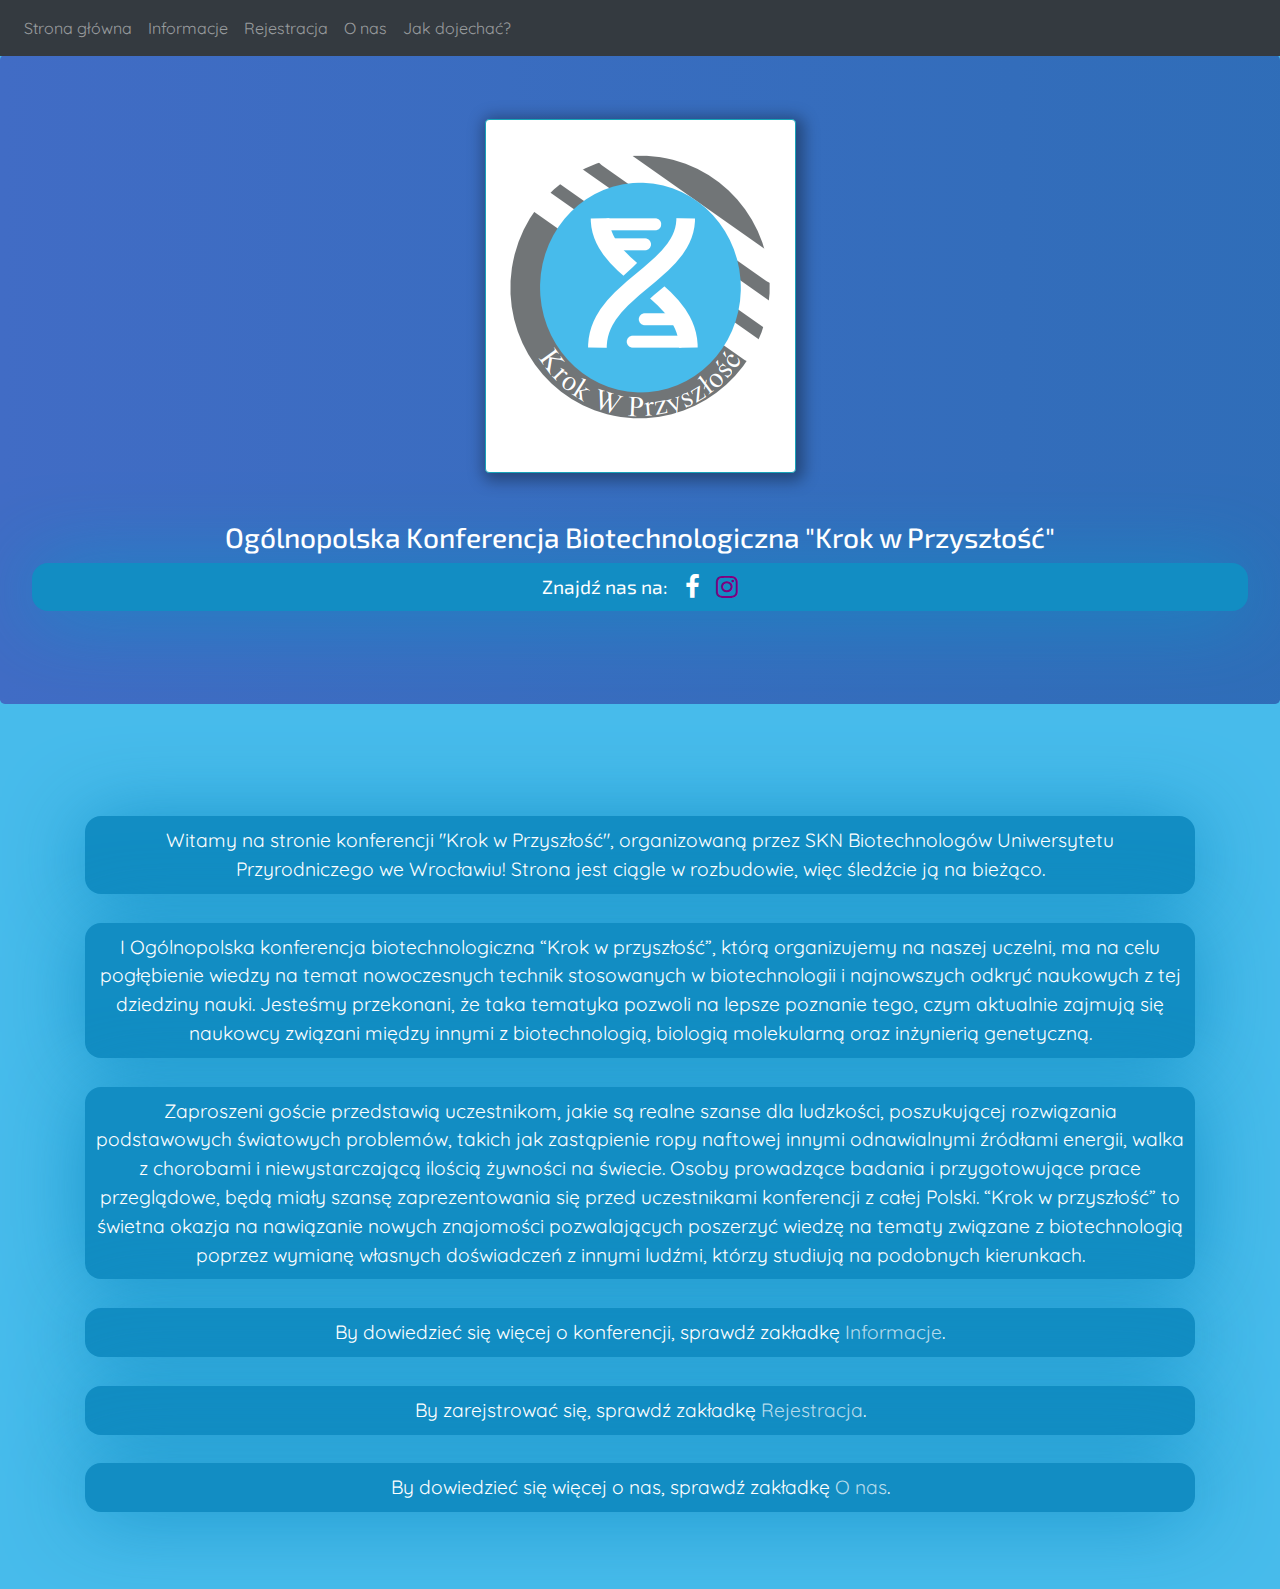
<file: conference_2019/index.html>
<!DOCTYPE html>
<html lang="pl">
<head>
  <meta charset="UTF-8">
  <meta name="viewport" content="width=device-width, initial-scale=1">
  <meta http-equiv="X-UA-Compatible" content="IE=edge,chrome=1">

  <title>Konferencja "Krok w Przyszłość"</title>
  <meta name="description" content="Konferencja Biotechnologiczna Krok w Przyszłość">
  <!-- bootstrap css -->
	<link rel="stylesheet" href="https://stackpath.bootstrapcdn.com/bootstrap/4.3.1/css/bootstrap.min.css" integrity="sha384-ggOyR0iXCbMQv3Xipma34MD+dH/1fQ784/j6cY/iJTQUOhcWr7x9JvoRxT2MZw1T" crossorigin="anonymous">
  <script src="https://code.jquery.com/jquery-3.3.1.slim.min.js" integrity="sha384-q8i/X+965DzO0rT7abK41JStQIAqVgRVzpbzo5smXKp4YfRvH+8abtTE1Pi6jizo" crossorigin="anonymous"></script>
  <script src="https://cdnjs.cloudflare.com/ajax/libs/popper.js/1.14.7/umd/popper.min.js" integrity="sha384-UO2eT0CpHqdSJQ6hJty5KVphtPhzWj9WO1clHTMGa3JDZwrnQq4sF86dIHNDz0W1" crossorigin="anonymous"></script>
  <script src="https://stackpath.bootstrapcdn.com/bootstrap/4.3.1/js/bootstrap.min.js" integrity="sha384-JjSmVgyd0p3pXB1rRibZUAYoIIy6OrQ6VrjIEaFf/nJGzIxFDsf4x0xIM+B07jRM" crossorigin="anonymous"></script>
  <!-- :::::: End of bootstrap css -->

  <!-- Czcionki -->
  <link href="https://fonts.googleapis.com/css?family=Exo+2:400,500,600" rel="stylesheet">
  <link href="https://fonts.googleapis.com/css?family=Quicksand:700" rel="stylesheet">
  <!-- Ikonki -->
  <link rel="stylesheet" href="https://cdnjs.cloudflare.com/ajax/libs/font-awesome/4.7.0/css/font-awesome.min.css">
  <!-- Reszta -->
  <link rel="stylesheet" href="style.css">
  <script src="main.js" charset="utf-8"></script>

  <!-- Global site tag (gtag.js) - Google Analytics -->
<script async src="https://www.googletagmanager.com/gtag/js?id=UA-143959707-1"></script>
<script>
  window.dataLayer = window.dataLayer || [];
  function gtag(){dataLayer.push(arguments);}
  gtag('js', new Date());

  gtag('config', 'UA-143959707-1');
</script>


</head>
<body>

  <nav class="navbar navbar-expand-sm navbar-dark bg-dark fixed-top">
      <button class="navbar-toggler" data-toggle="collapse" data-target="#collapse_target">
        <span class="navbar-toggler-icon"></span>
      </button>
      <div class="collapse navbar-collapse" id="collapse_target">
        <ul class="navbar-nav">
          <li class="nav-item">
            <a class="nav-link" href="index.html">Strona główna</a>
          </li>
          <li class="nav-item">
            <a class="nav-link" href="info.html">Informacje</a>
          </li>
          <li class="nav-item">
            <a class="nav-link" href="rejstracja.html">Rejestracja</a>
          </li>
          <li class="nav-item">
            <a class="nav-link" href="onas.html">O nas</a>
          </li>
          <li class="nav-item">
            <a class="nav-link" href="dojade.html">Jak dojechać?</a>
          </li>
      </div>
    </nav>

  <header class="text-center">
    <div class="jumbotron">
      <div id="logo" class="img-fluid mb-5 d-block mx-auto"><img class="img-responsive img-thumbnail border border-info" id="logopic" src="logo.png" alt="logo"></div>
      <h1>Ogólnopolska Konferencja Biotechnologiczna "Krok w Przyszłość"</h1>
      <p>Znajdź nas na:
        <a href="https://www.facebook.com/Og%C3%B3lnopolska-Konferencja-Biotechnologiczna-Krok-w-przysz%C5%82o%C5%9B%C4%87-2081177618632303/" target="_blank" class="fa fa-facebook fa-lg"></a>
        <a href="https://www.instagram.com/krok__w__przyszlosc/" target="_blank" class="fa fa-instagram fa-lg"></a>
      </p>
    </div>

  </header>

  <section>
    <div class="container">
      <div class="row">
        <div class="col-sm text-center" id="art">
          <p>Witamy na stronie konferencji "Krok w Przyszłość", organizowaną przez SKN Biotechnologów Uniwersytetu Przyrodniczego we Wrocławiu! Strona jest ciągle w rozbudowie, więc śledźcie ją na bieżąco.</p>
          <p>I Ogólnopolska konferencja biotechnologiczna “Krok w przyszłość”, którą
              organizujemy na naszej uczelni, ma na celu pogłębienie wiedzy
              na temat nowoczesnych technik stosowanych w biotechnologii i
              najnowszych odkryć naukowych z tej dziedziny nauki. Jesteśmy
              przekonani, że taka tematyka pozwoli na lepsze poznanie tego, czym
              aktualnie zajmują się naukowcy związani między innymi z
              biotechnologią, biologią molekularną oraz inżynierią genetyczną.</p>

          <p>Zaproszeni goście przedstawią uczestnikom, jakie są realne szanse dla
              ludzkości, poszukującej rozwiązania podstawowych światowych
              problemów, takich jak zastąpienie ropy naftowej innymi odnawialnymi
              źródłami energii, walka z chorobami i niewystarczającą ilością żywności
              na świecie. Osoby prowadzące badania i przygotowujące prace
              przeglądowe, będą miały szansę zaprezentowania się przed
              uczestnikami konferencji z całej Polski. “Krok w przyszłość” to świetna
              okazja na nawiązanie nowych znajomości pozwalających poszerzyć
              wiedzę na tematy związane z biotechnologią poprzez wymianę
              własnych doświadczeń z innymi ludźmi, którzy studiują na podobnych
              kierunkach.</p>
          <p>By dowiedzieć się więcej o konferencji, sprawdź zakładkę <a href="info.html" class="linki">Informacje</a>.</p>
          <p>By zarejstrować się, sprawdź zakładkę <a href="rejstracja.html" class="linki">Rejestracja</a>.</p>
          <p>By dowiedzieć się więcej o nas, sprawdź zakładkę <a href="onas.html" class="linki">O nas</a>.</p>
        </div>
      </div>
    </div>
  </section>


</body>
</file>
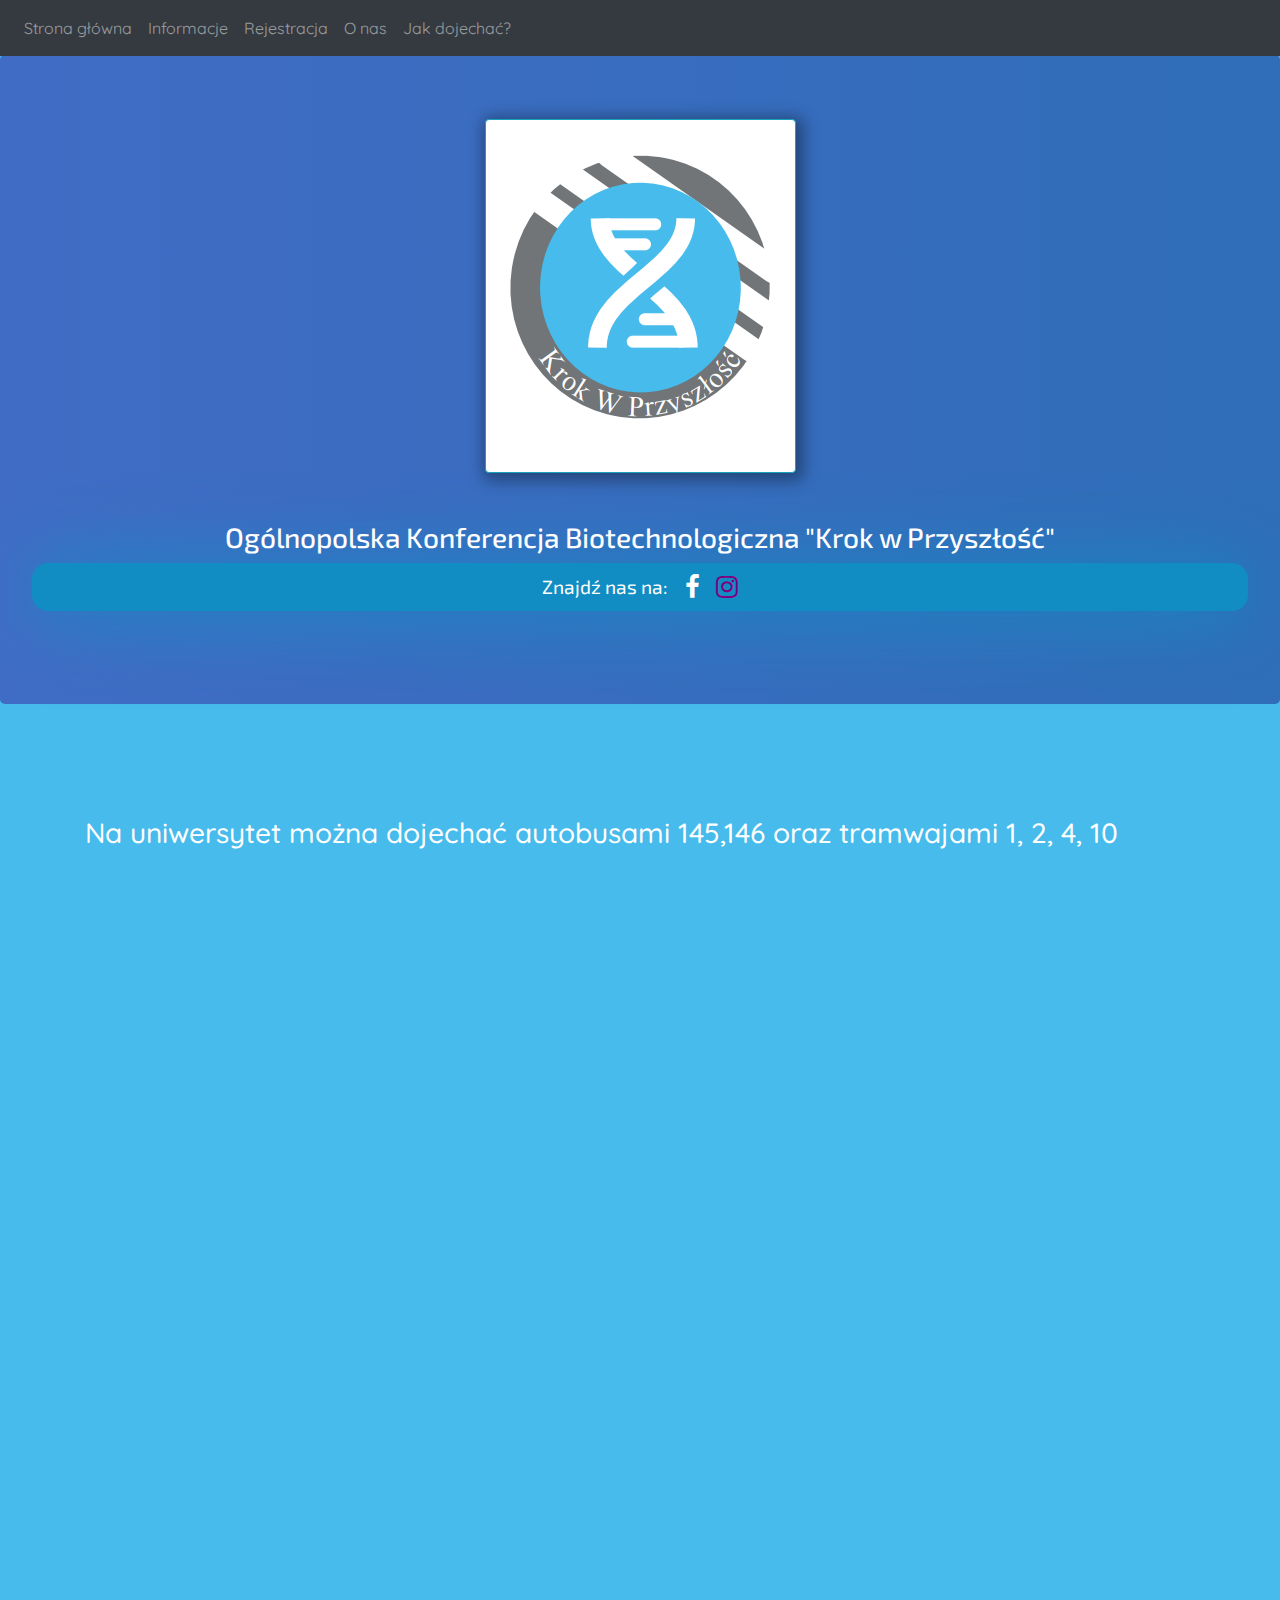
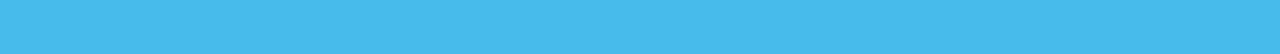
<file: conference_2019/dojade.html>
<!DOCTYPE html>
<html lang="pl">
<head>
  <meta charset="UTF-8">
  <meta name="viewport" content="width=device-width, initial-scale=1">
  <meta http-equiv="X-UA-Compatible" content="IE=edge,chrome=1">

  <title>Jak dojechać? - Konferencja "Krok w Przyszłość"</title>
  <meta name="description" content="Konferencja Biotechnologiczna Krok w Przyszłość">
  <!-- bootstrap css -->
	<link rel="stylesheet" href="https://stackpath.bootstrapcdn.com/bootstrap/4.3.1/css/bootstrap.min.css" integrity="sha384-ggOyR0iXCbMQv3Xipma34MD+dH/1fQ784/j6cY/iJTQUOhcWr7x9JvoRxT2MZw1T" crossorigin="anonymous">
  <script src="https://code.jquery.com/jquery-3.3.1.slim.min.js" integrity="sha384-q8i/X+965DzO0rT7abK41JStQIAqVgRVzpbzo5smXKp4YfRvH+8abtTE1Pi6jizo" crossorigin="anonymous"></script>
  <script src="https://cdnjs.cloudflare.com/ajax/libs/popper.js/1.14.7/umd/popper.min.js" integrity="sha384-UO2eT0CpHqdSJQ6hJty5KVphtPhzWj9WO1clHTMGa3JDZwrnQq4sF86dIHNDz0W1" crossorigin="anonymous"></script>
  <script src="https://stackpath.bootstrapcdn.com/bootstrap/4.3.1/js/bootstrap.min.js" integrity="sha384-JjSmVgyd0p3pXB1rRibZUAYoIIy6OrQ6VrjIEaFf/nJGzIxFDsf4x0xIM+B07jRM" crossorigin="anonymous"></script>
  <!-- :::::: End of bootstrap css -->

  <!-- Czcionki -->
  <link href="https://fonts.googleapis.com/css?family=Exo+2:400,500,600" rel="stylesheet">
  <link href="https://fonts.googleapis.com/css?family=Quicksand:700" rel="stylesheet">
  <!-- Ikonki -->
  <link rel="stylesheet" href="https://cdnjs.cloudflare.com/ajax/libs/font-awesome/4.7.0/css/font-awesome.min.css">
  <!-- Reszta -->
  <link rel="stylesheet" href="style.css">
  <script src="main.js" charset="utf-8"></script>
</head>
<body>

  <nav class="navbar navbar-expand-sm navbar-dark bg-dark fixed-top">
      <button class="navbar-toggler" data-toggle="collapse" data-target="#collapse_target">
        <span class="navbar-toggler-icon"></span>
      </button>
      <div class="collapse navbar-collapse" id="collapse_target">
        <ul class="navbar-nav">
          <li class="nav-item">
            <a class="nav-link" href="index.html">Strona główna</a>
          </li>
          <li class="nav-item">
            <a class="nav-link" href="info.html">Informacje</a>
          </li>
          <li class="nav-item">
            <a class="nav-link" href="rejstracja.html">Rejestracja</a>
          </li>
          <li class="nav-item">
            <a class="nav-link" href="onas.html">O nas</a>
          </li>
          <li class="nav-item">
            <a class="nav-link" href="dojade.html">Jak dojechać?</a>
          </li>
      </div>
    </nav>

  <header class="text-center">
    <div class="jumbotron">
      <div id="logo" class="img-fluid mb-5 d-block mx-auto"><img class="img-responsive img-thumbnail border border-info" id="logopic" src="logo.png" alt="logo"></div>
      <h1>Ogólnopolska Konferencja Biotechnologiczna "Krok w Przyszłość"</h1>
      <p>Znajdź nas na:
        <a href="https://www.facebook.com/Og%C3%B3lnopolska-Konferencja-Biotechnologiczna-Krok-w-przysz%C5%82o%C5%9B%C4%87-2081177618632303/" target="_blank" class="fa fa-facebook fa-lg"></a>
        <a href="https://www.instagram.com/krok__w__przyszlosc/" target="_blank" class="fa fa-instagram fa-lg"></a>
      </p>
    </div>

  </header>

  <section>
    <div class="container">
      <div class="row">
        <div class="col-sm" id="art">
          <div id="mapy">
            <h3>Na uniwersytet można dojechać autobusami 145,146 oraz tramwajami 1, 2, 4, 10</h3>
            <div class="map-responsive">
              <iframe src="https://www.google.com/maps/embed?pb=!1m10!1m8!1m3!1d5010.8233555040015!2d17.0974666!3d51.1008642!3m2!1i1024!2i768!4f13.1!5e0!3m2!1spl!2spl!4v1558691381751!5m2!1spl!2spl" width="600" height="450" frameborder="0" style="border:0" allowfullscreen></iframe>
            </div>
          </div>
        </div>
      </div>
    </div>
  </section>


</body>
</file>
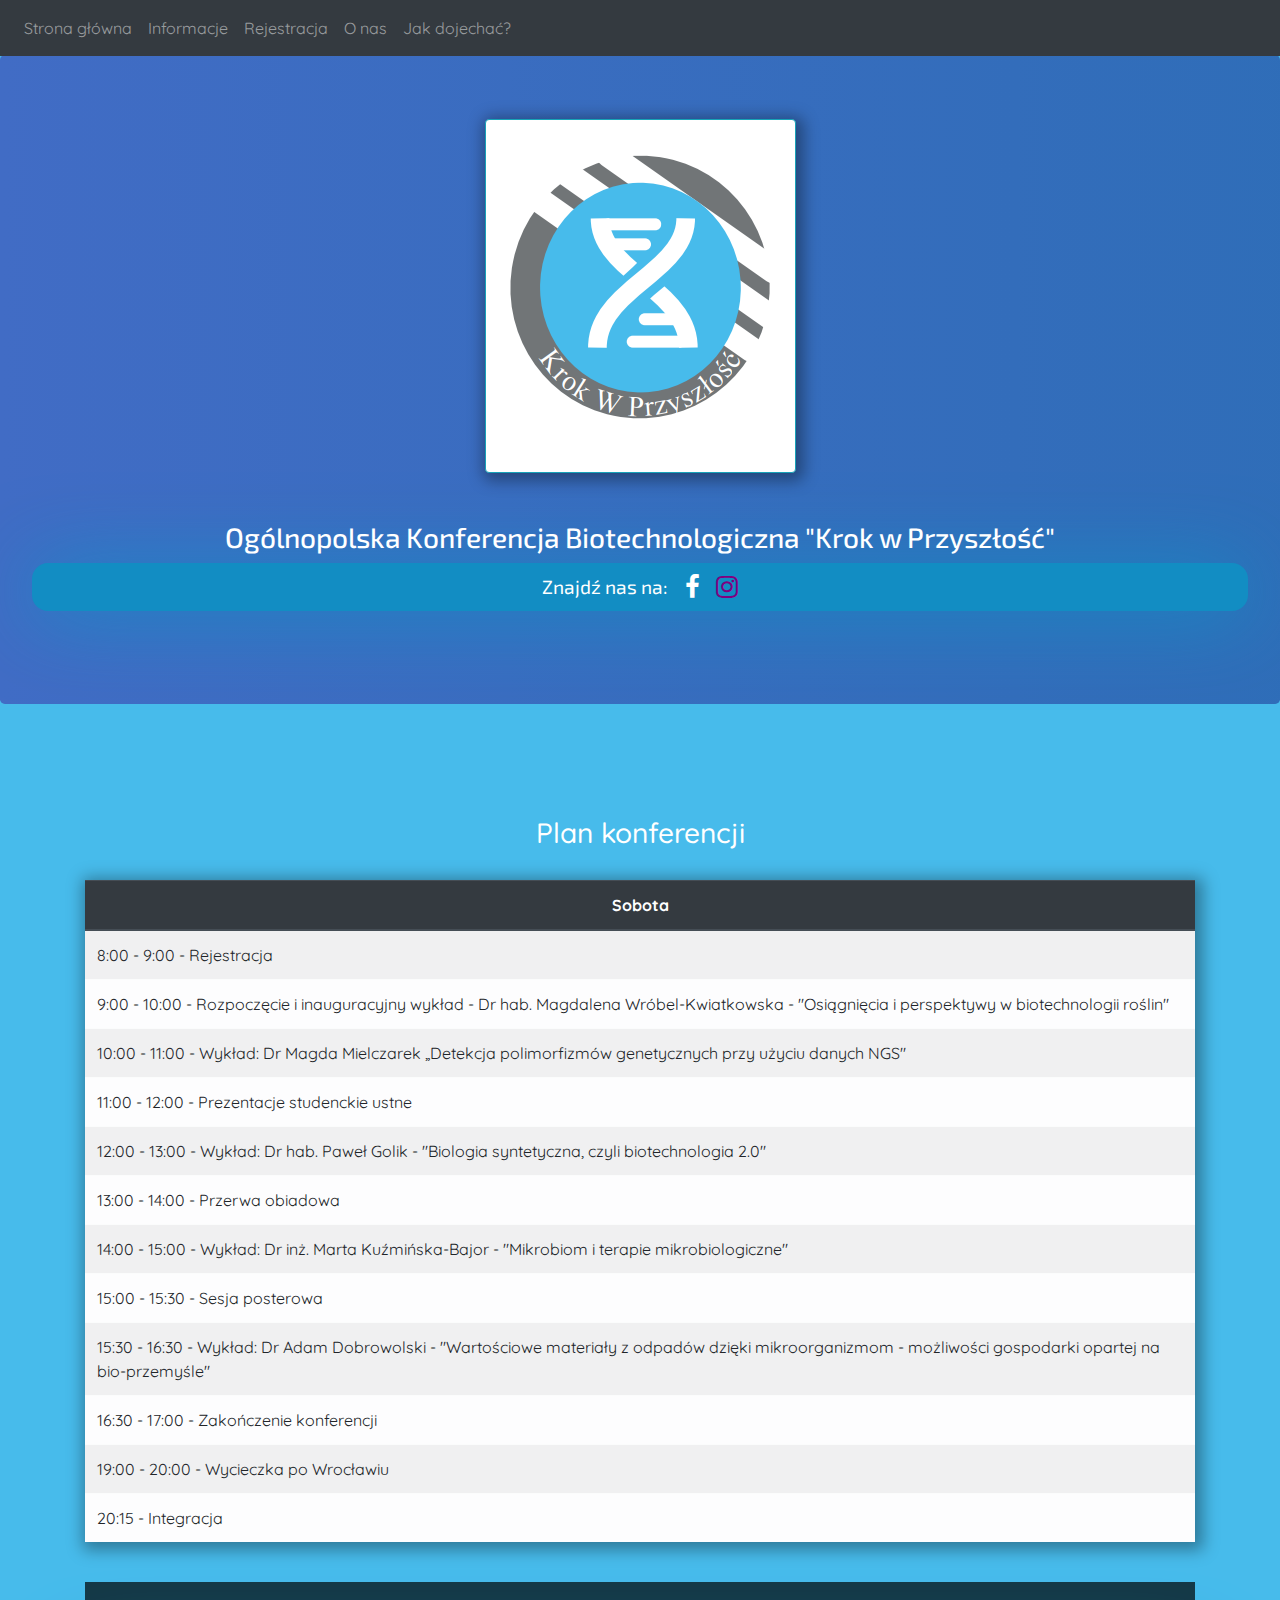
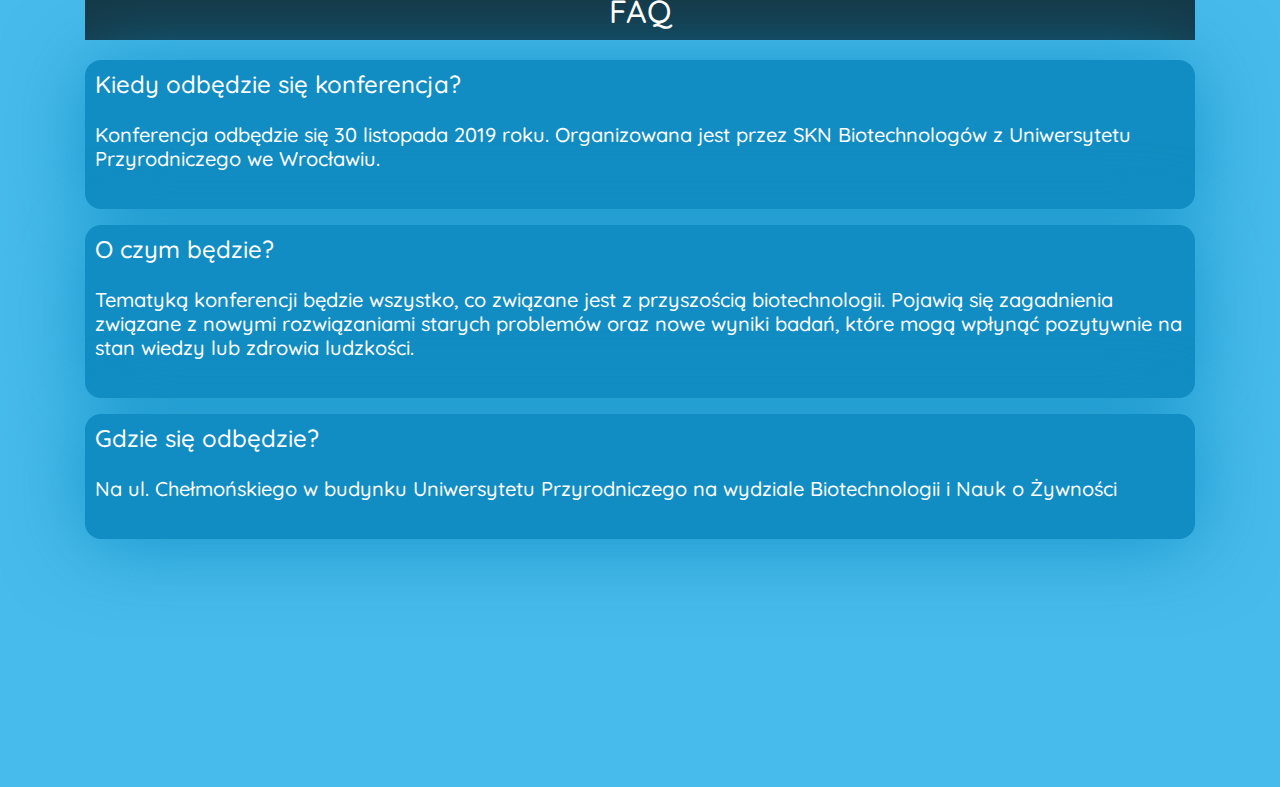
<file: conference_2019/info.html>
<!DOCTYPE html>
<html lang="pl">
<head>
  <meta charset="UTF-8">
  <meta name="viewport" content="width=device-width, initial-scale=1">
  <meta http-equiv="X-UA-Compatible" content="IE=edge,chrome=1">
  <meta name="google-site-verification" content="Ohe6wDB2VGUOxeecESKYx9nPtBLG5vnj9dPLdl0k7cY" />

  <title>Informacje - Konferencja "Krok w Przyszłość"</title>
  <meta name="description" content="Konferencja Biotechnologiczna Krok w Przyszłość">
  <!-- bootstrap css -->
	<link rel="stylesheet" href="https://stackpath.bootstrapcdn.com/bootstrap/4.3.1/css/bootstrap.min.css" integrity="sha384-ggOyR0iXCbMQv3Xipma34MD+dH/1fQ784/j6cY/iJTQUOhcWr7x9JvoRxT2MZw1T" crossorigin="anonymous">
  <script src="https://code.jquery.com/jquery-3.3.1.slim.min.js" integrity="sha384-q8i/X+965DzO0rT7abK41JStQIAqVgRVzpbzo5smXKp4YfRvH+8abtTE1Pi6jizo" crossorigin="anonymous"></script>
  <script src="https://cdnjs.cloudflare.com/ajax/libs/popper.js/1.14.7/umd/popper.min.js" integrity="sha384-UO2eT0CpHqdSJQ6hJty5KVphtPhzWj9WO1clHTMGa3JDZwrnQq4sF86dIHNDz0W1" crossorigin="anonymous"></script>
  <script src="https://stackpath.bootstrapcdn.com/bootstrap/4.3.1/js/bootstrap.min.js" integrity="sha384-JjSmVgyd0p3pXB1rRibZUAYoIIy6OrQ6VrjIEaFf/nJGzIxFDsf4x0xIM+B07jRM" crossorigin="anonymous"></script>
  <!-- :::::: End of bootstrap css -->

  <!-- Czcionki -->
  <link href="https://fonts.googleapis.com/css?family=Exo+2:400,500,600" rel="stylesheet">
  <link href="https://fonts.googleapis.com/css?family=Quicksand:700" rel="stylesheet">
  <!-- Ikonki -->
  <link rel="stylesheet" href="https://cdnjs.cloudflare.com/ajax/libs/font-awesome/4.7.0/css/font-awesome.min.css">
  <!-- Reszta -->
  <link rel="stylesheet" href="style.css">
  <script src="main.js" charset="utf-8"></script>
</head>
<body>

  <nav class="navbar navbar-expand-sm navbar-dark bg-dark fixed-top">
      <button class="navbar-toggler" data-toggle="collapse" data-target="#collapse_target">
        <span class="navbar-toggler-icon"></span>
      </button>
      <div class="collapse navbar-collapse" id="collapse_target">
        <ul class="navbar-nav">
          <li class="nav-item">
            <a class="nav-link" href="index.html">Strona główna</a>
          </li>
          <li class="nav-item">
            <a class="nav-link" href="info.html">Informacje</a>
          </li>
          <li class="nav-item">
            <a class="nav-link" href="rejstracja.html">Rejestracja</a>
          </li>
          <li class="nav-item">
            <a class="nav-link" href="onas.html">O nas</a>
          </li>
          <li class="nav-item">
            <a class="nav-link" href="dojade.html">Jak dojechać?</a>
          </li>
      </div>
    </nav>

  <header class="text-center">
    <div class="jumbotron" id="jumbotron">
      <div id="logo" class="img-fluid mb-5 d-block mx-auto"><img class="img-responsive img-thumbnail border border-info" id="logopic" src="logo.png" alt="logo"></div>
      <h1 id="tytul">Ogólnopolska Konferencja Biotechnologiczna "Krok w Przyszłość"</h1>
      <p>Znajdź nas na:
        <a href="https://www.facebook.com/Og%C3%B3lnopolska-Konferencja-Biotechnologiczna-Krok-w-przysz%C5%82o%C5%9B%C4%87-2081177618632303/" target="_blank" class="fa fa-facebook fa-lg"></a>
        <a href="https://www.instagram.com/krok__w__przyszlosc/" target="_blank" class="fa fa-instagram fa-lg"></a>
      </p>
    </div>

  </header>

  <section>
    <div class="container cntnt">
      <div class="row">
        <div class="col-sm" id="art">
          <div class="box-shadow">
            <div class="plan" class="text-center">
              <h3 class="text-center">Plan konferencji</h3>
                 <!-- Tabelka -->
                <table class="table table-light table-striped">
                  <thead class="thead-dark text-center">
                    <tr>
                      <th scope="col">Sobota</th>
                    </tr>
                  </thead>
                  <tbody>
                    <tr>
                      <td>8:00 - 9:00 - Rejestracja</td>
                    </tr>
                    <tr>
                      <td>9:00 - 10:00 - Rozpoczęcie i inauguracyjny wykład - Dr hab. Magdalena Wróbel-Kwiatkowska - "Osiągnięcia i perspektywy w biotechnologii roślin"</td>
                    </tr>
                    <tr>
                      <td>10:00 - 11:00 - Wykład: Dr Magda Mielczarek „Detekcja polimorfizmów genetycznych przy użyciu danych NGS"</td>
                    </tr>
                    <tr>
                      <td>11:00 - 12:00 - Prezentacje studenckie ustne</td>
                    </tr>
                    <tr>
                      <td>12:00 - 13:00 - Wykład: Dr hab. Paweł Golik - "Biologia syntetyczna, czyli biotechnologia 2.0"</td>
                    </tr>
                    <tr>
                      <td>13:00 - 14:00 - Przerwa obiadowa</td>
                    </tr>
                    <tr>
                      <td>14:00 - 15:00 - Wykład: Dr inż. Marta Kuźmińska-Bajor - "Mikrobiom i terapie mikrobiologiczne"</td>
                    </tr>
                    <tr>
                      <td>15:00 - 15:30 - Sesja posterowa</td>
                    </tr>
                    <tr>
                      <td>15:30 - 16:30 - Wykład: Dr Adam Dobrowolski - "Wartościowe materiały z odpadów dzięki mikroorganizmom - możliwości gospodarki opartej na bio-przemyśle"</td>
                    </tr>
                    <tr>
                      <td>16:30 - 17:00 - Zakończenie konferencji</td>
                    </tr>
                    <tr>
                      <td>19:00 - 20:00 - Wycieczka po Wrocławiu</td>
                    </tr>
                    <tr>
                      <td>20:15 - Integracja</td>
                    </tr>
                  </tbody>
                </table>
                <!-- Koniec tabelki -->
            </div>
            <div id="faq">
              <h2 class="text-center" id="faq-napis">FAQ</h2>
              <div class="pytanie">
                <h4>Kiedy odbędzie się konferencja?<br></h4>
                <h5>Konferencja odbędzie się 30 listopada 2019 roku. Organizowana jest przez SKN Biotechnologów z Uniwersytetu Przyrodniczego we Wrocławiu.</h5>
              </div>
              <div class="pytanie">
                <h4>O czym będzie?<br></h4>
                <h5> Tematyką konferencji będzie wszystko, co związane jest z przyszością biotechnologii. Pojawią się zagadnienia związane z nowymi rozwiązaniami starych problemów oraz nowe wyniki badań, które mogą wpłynąć pozytywnie na stan wiedzy lub zdrowia ludzkości. </h5>
              </div>
              <div class="pytanie">
                <h4>Gdzie się odbędzie? <br></h4>
                <h5>Na ul. Chełmońskiego w budynku Uniwersytetu Przyrodniczego na wydziale Biotechnologii i Nauk o Żywności</h5>
              </div>
            </div>
          </div>
        </div>
      </div>
    </div>
  </section>


</body>
</file>
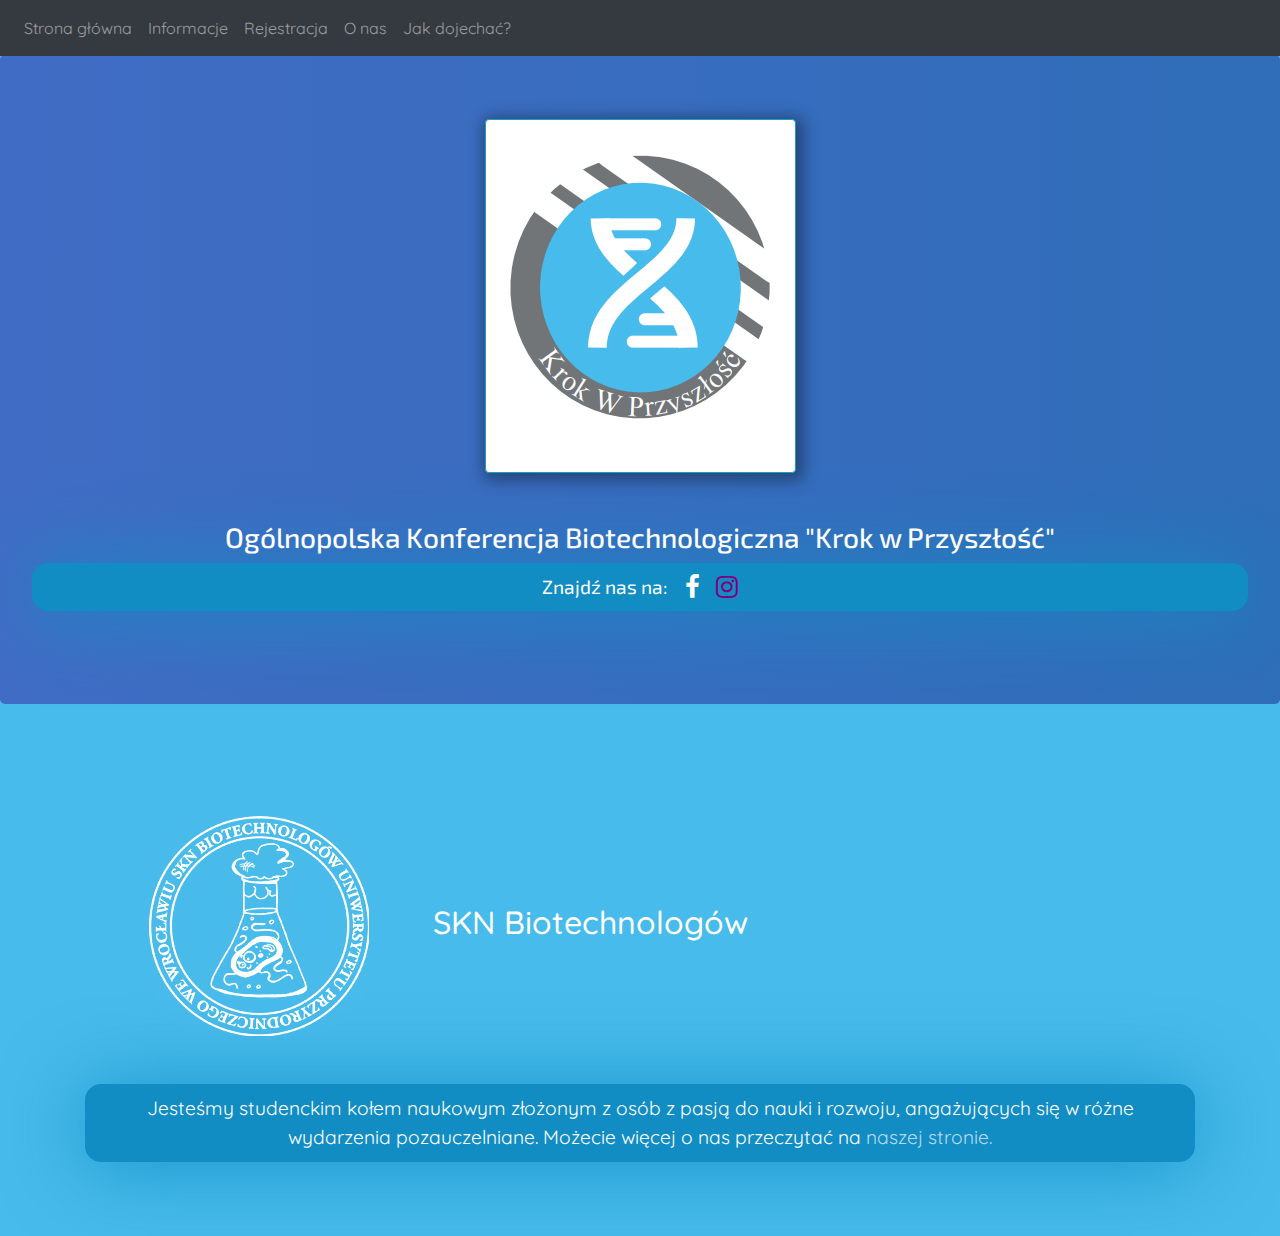
<file: conference_2019/onas.html>
<!DOCTYPE html>
<html lang="pl">
<head>
  <meta charset="UTF-8">
  <meta name="viewport" content="width=device-width, initial-scale=1">
  <meta http-equiv="X-UA-Compatible" content="IE=edge,chrome=1">

  <title>O nas - Konferencja "Krok w Przyszłość"</title>
  <meta name="description" content="Konferencja Biotechnologiczna Krok w Przyszłość">
  <!-- bootstrap css -->
	<link rel="stylesheet" href="https://stackpath.bootstrapcdn.com/bootstrap/4.3.1/css/bootstrap.min.css" integrity="sha384-ggOyR0iXCbMQv3Xipma34MD+dH/1fQ784/j6cY/iJTQUOhcWr7x9JvoRxT2MZw1T" crossorigin="anonymous">
  <script src="https://code.jquery.com/jquery-3.3.1.slim.min.js" integrity="sha384-q8i/X+965DzO0rT7abK41JStQIAqVgRVzpbzo5smXKp4YfRvH+8abtTE1Pi6jizo" crossorigin="anonymous"></script>
  <script src="https://cdnjs.cloudflare.com/ajax/libs/popper.js/1.14.7/umd/popper.min.js" integrity="sha384-UO2eT0CpHqdSJQ6hJty5KVphtPhzWj9WO1clHTMGa3JDZwrnQq4sF86dIHNDz0W1" crossorigin="anonymous"></script>
  <script src="https://stackpath.bootstrapcdn.com/bootstrap/4.3.1/js/bootstrap.min.js" integrity="sha384-JjSmVgyd0p3pXB1rRibZUAYoIIy6OrQ6VrjIEaFf/nJGzIxFDsf4x0xIM+B07jRM" crossorigin="anonymous"></script>
  <!-- :::::: End of bootstrap css -->

  <!-- Czcionki -->
  <link href="https://fonts.googleapis.com/css?family=Exo+2:400,500,600" rel="stylesheet">
  <link href="https://fonts.googleapis.com/css?family=Quicksand:700" rel="stylesheet">
  <!-- Ikonki -->
  <link rel="stylesheet" href="https://cdnjs.cloudflare.com/ajax/libs/font-awesome/4.7.0/css/font-awesome.min.css">
  <!-- Reszta -->
  <link rel="stylesheet" href="style.css">
  <script src="main.js" charset="utf-8"></script>
</head>
<body>

  <nav class="navbar navbar-expand-sm navbar-dark bg-dark fixed-top">
      <button class="navbar-toggler" data-toggle="collapse" data-target="#collapse_target">
        <span class="navbar-toggler-icon"></span>
      </button>
      <div class="collapse navbar-collapse" id="collapse_target">
        <ul class="navbar-nav">
          <li class="nav-item">
            <a class="nav-link" href="index.html">Strona główna</a>
          </li>
          <li class="nav-item">
            <a class="nav-link" href="info.html">Informacje</a>
          </li>
          <li class="nav-item">
            <a class="nav-link" href="rejstracja.html">Rejestracja</a>
          </li>
          <li class="nav-item">
            <a class="nav-link" href="onas.html">O nas</a>
          </li>
          <li class="nav-item">
            <a class="nav-link" href="dojade.html">Jak dojechać?</a>
          </li>
      </div>
    </nav>

  <header class="text-center">
    <div class="jumbotron">
      <div id="logo" class="img-fluid mb-5 d-block mx-auto"><img class="img-responsive img-thumbnail border border-info" id="logopic" src="logo.png" alt="logo"></div>
      <h1>Ogólnopolska Konferencja Biotechnologiczna "Krok w Przyszłość"</h1>
      <p>Znajdź nas na:
        <a href="https://www.facebook.com/Og%C3%B3lnopolska-Konferencja-Biotechnologiczna-Krok-w-przysz%C5%82o%C5%9B%C4%87-2081177618632303/" target="_blank" class="fa fa-facebook fa-lg"></a>
        <a href="https://www.instagram.com/krok__w__przyszlosc/" target="_blank" class="fa fa-instagram fa-lg"></a>
      </p>
    </div>

  </header>

  <section>
    <div class="container">
      <div class="row">
        <div class="col-sm" id="arttwo">
          <div class="skn-content">
            <div id="skn-one">
              <img src="skn_logo.png"/>
            </div>
            <div id="skn-two">
              <h2>SKN Biotechnologów</h2>
            </div>
          </div>
          <p>Jesteśmy studenckim kołem naukowym złożonym z osób z pasją do nauki i rozwoju, angażujących się w różne wydarzenia pozauczelniane. Możecie więcej o nas
          przeczytać na <a class="linki" href="http://wnoz.up.wroc.pl/sknbio/">naszej stronie.</a></p>
        </div>
      </div>
    </div>
  </section>


</body>
</file>
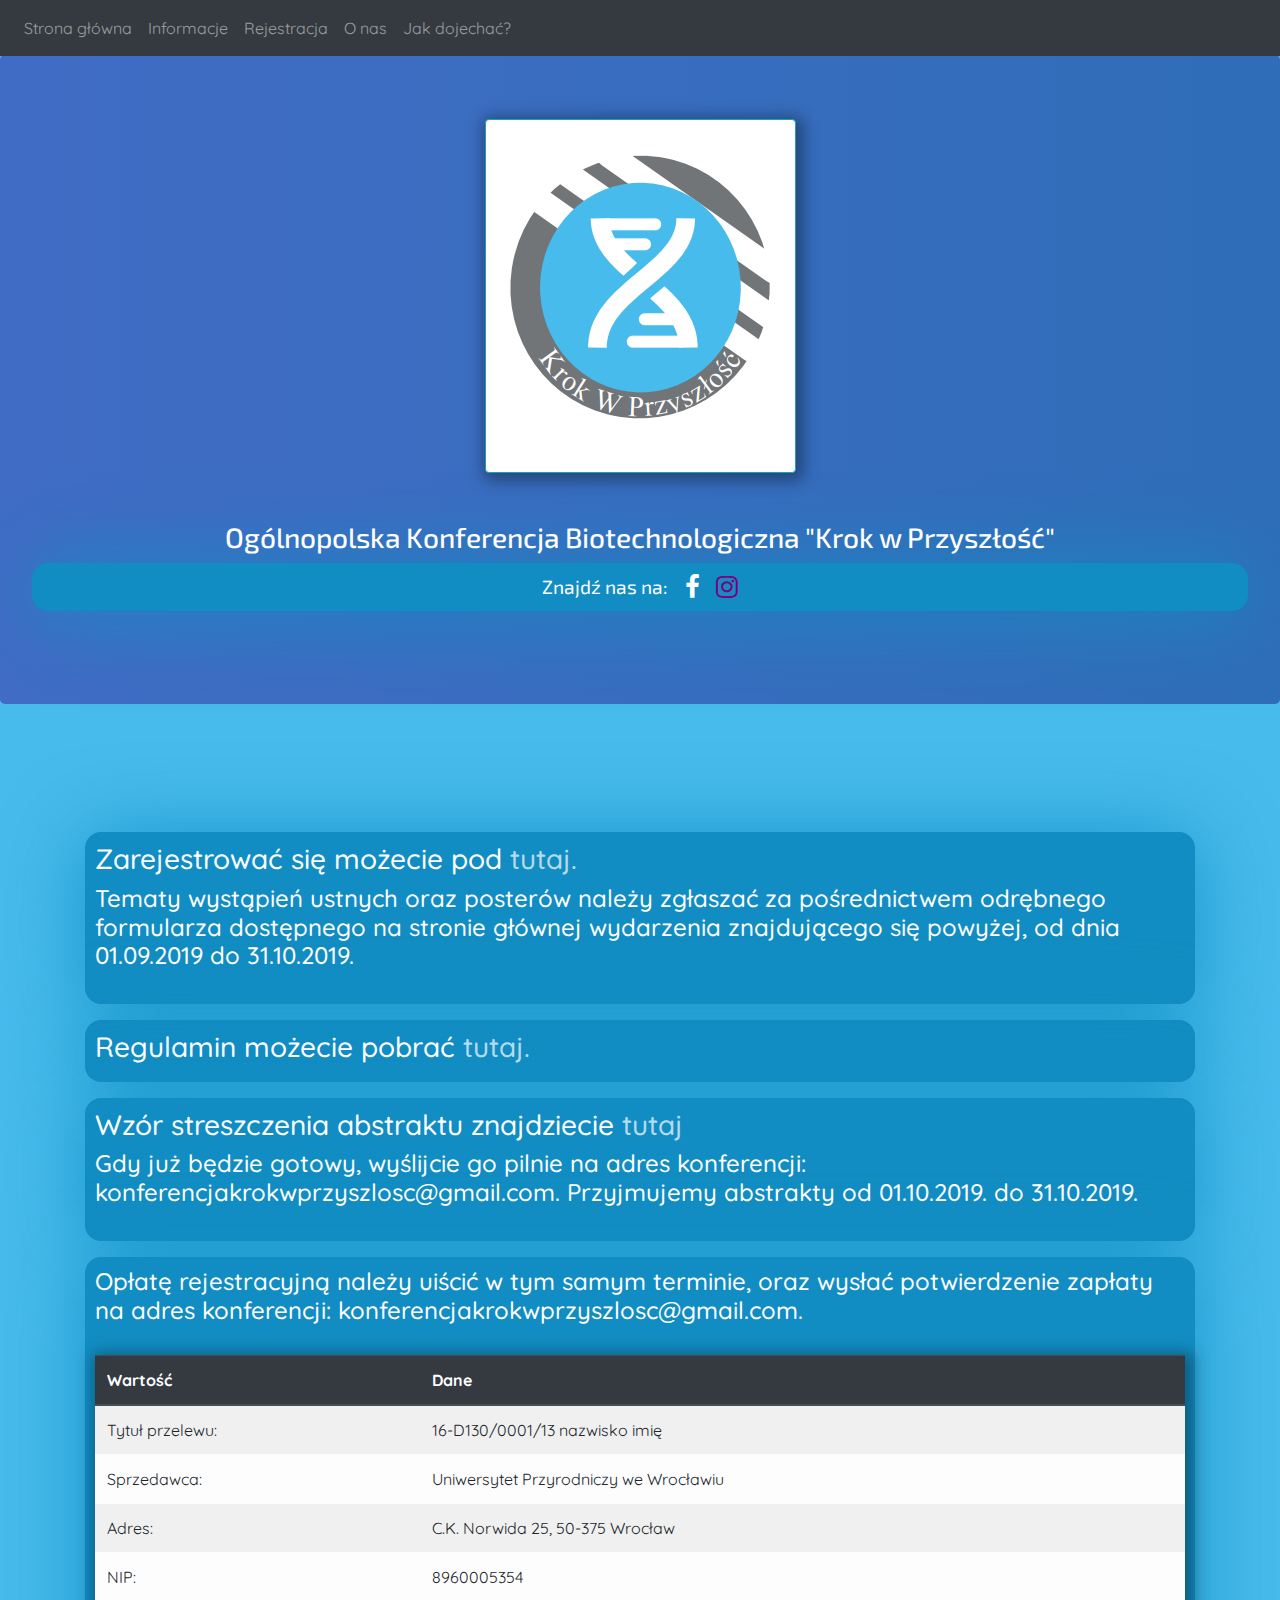
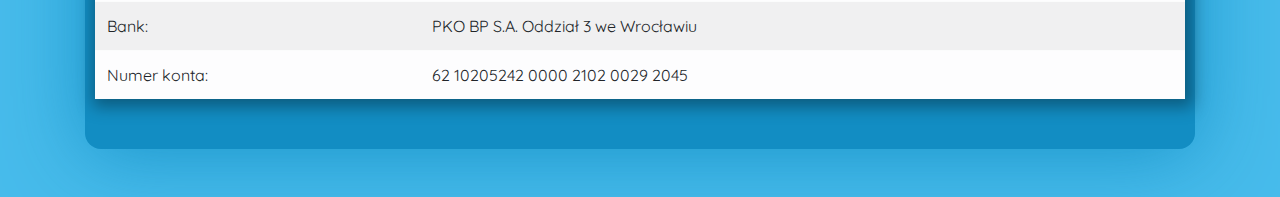
<file: conference_2019/rejstracja.html>
<!DOCTYPE html>
<html lang="pl">
<head>
  <meta charset="UTF-8">
  <meta name="viewport" content="width=device-width, initial-scale=1">
  <meta http-equiv="X-UA-Compatible" content="IE=edge,chrome=1">

  <title>Rejestracja - Konferencja "Krok w Przyszłość"</title>
  <meta name="description" content="Konferencja Biotechnologiczna Krok w Przyszłość">
  <!-- bootstrap css -->
	<link rel="stylesheet" href="https://stackpath.bootstrapcdn.com/bootstrap/4.3.1/css/bootstrap.min.css" integrity="sha384-ggOyR0iXCbMQv3Xipma34MD+dH/1fQ784/j6cY/iJTQUOhcWr7x9JvoRxT2MZw1T" crossorigin="anonymous">
  <script src="https://code.jquery.com/jquery-3.3.1.slim.min.js" integrity="sha384-q8i/X+965DzO0rT7abK41JStQIAqVgRVzpbzo5smXKp4YfRvH+8abtTE1Pi6jizo" crossorigin="anonymous"></script>
  <script src="https://cdnjs.cloudflare.com/ajax/libs/popper.js/1.14.7/umd/popper.min.js" integrity="sha384-UO2eT0CpHqdSJQ6hJty5KVphtPhzWj9WO1clHTMGa3JDZwrnQq4sF86dIHNDz0W1" crossorigin="anonymous"></script>
  <script src="https://stackpath.bootstrapcdn.com/bootstrap/4.3.1/js/bootstrap.min.js" integrity="sha384-JjSmVgyd0p3pXB1rRibZUAYoIIy6OrQ6VrjIEaFf/nJGzIxFDsf4x0xIM+B07jRM" crossorigin="anonymous"></script>
  <!-- :::::: End of bootstrap css -->

  <!-- Czcionki -->
  <link href="https://fonts.googleapis.com/css?family=Exo+2:400,500,600" rel="stylesheet">
  <link href="https://fonts.googleapis.com/css?family=Quicksand:700" rel="stylesheet">
  <!-- Ikonki -->
  <link rel="stylesheet" href="https://cdnjs.cloudflare.com/ajax/libs/font-awesome/4.7.0/css/font-awesome.min.css">
  <!-- Reszta -->
  <link rel="stylesheet" href="style.css">
  <script src="main.js" charset="utf-8"></script>
</head>
<body>

  <nav class="navbar navbar-expand-sm navbar-dark bg-dark fixed-top">
      <button class="navbar-toggler" data-toggle="collapse" data-target="#collapse_target">
        <span class="navbar-toggler-icon"></span>
      </button>
      <div class="collapse navbar-collapse" id="collapse_target">
        <ul class="navbar-nav">
          <li class="nav-item">
            <a class="nav-link" href="index.html">Strona główna</a>
          </li>
          <li class="nav-item">
            <a class="nav-link" href="info.html">Informacje</a>
          </li>
          <li class="nav-item">
            <a class="nav-link" href="rejstracja.html">Rejestracja</a>
          </li>
          <li class="nav-item">
            <a class="nav-link" href="onas.html">O nas</a>
          </li>
          <li class="nav-item">
            <a class="nav-link" href="dojade.html">Jak dojechać?</a>
          </li>
      </div>
    </nav>

  <header class="text-center">
    <div class="jumbotron">
      <div id="logo" class="img-fluid mb-5 d-block mx-auto"><img class="img-responsive img-thumbnail border border-info" id="logopic" src="logo.png" alt="logo"></div>
      <h1>Ogólnopolska Konferencja Biotechnologiczna "Krok w Przyszłość"</h1>
      <p>Znajdź nas na:
        <a href="https://www.facebook.com/Og%C3%B3lnopolska-Konferencja-Biotechnologiczna-Krok-w-przysz%C5%82o%C5%9B%C4%87-2081177618632303/" target="_blank" class="fa fa-facebook fa-lg"></a>
        <a href="https://www.instagram.com/krok__w__przyszlosc/" target="_blank" class="fa fa-instagram fa-lg"></a>
      </p>
    </div>

  </header>

  <section>
    <div class="container">
      <div class="row">
        <div class="col-sm-12" id="art">
          <div class="pytanie">
            <h3 id ="rejestr-tekst">Zarejestrować się możecie pod <a class="linki" href="https://docs.google.com/forms/d/e/1FAIpQLSfXTueLnMS5nNC5ucbKTBOpOx8pW8n9AwWNu7SWBSIjQ28XtA/viewform">tutaj.</a></h3>
            <h4>Tematy wystąpień ustnych oraz posterów należy zgłaszać za pośrednictwem odrębnego formularza dostępnego na stronie głównej wydarzenia znajdującego się powyżej, od dnia 01.09.2019 do 31.10.2019.</h4>
          </div>
          <div class="pytanie">
            <h3>Regulamin możecie pobrać <a class="linki" href="Regulamin.pdf" download>tutaj.</a></h3>
          </div>
          <div class="pytanie">
            <h3>Wzór streszczenia abstraktu znajdziecie <a class="linki" href="zał.-nr-3-wzór-streszczenia-na-konferencję.docx" download>tutaj</a></h3>
            <h4>Gdy już będzie gotowy, wyślijcie go pilnie na adres konferencji: konferencjakrokwprzyszlosc@gmail.com. Przyjmujemy abstrakty od 01.10.2019. do 31.10.2019.</h4>
          </div>
          <div class="pytanie">
            <h4>Opłatę rejestracyjną należy uiścić w tym samym terminie, oraz wysłać potwierdzenie zapłaty na adres konferencji: konferencjakrokwprzyszlosc@gmail.com. </h4>
            <table class="table table-light table-striped">
              <thead class="thead-dark">
                <tr>
                  <th scope="col">Wartość</th>
                  <th scope="col">Dane</th>
                </tr>
              </thead>
              <tbody>
                <tr>
                  <td>Tytuł przelewu:</td>
                  <td>16-D130/0001/13 nazwisko imię</td>
                </tr>
                <tr>
                  <td>Sprzedawca:</td>
                  <td>Uniwersytet Przyrodniczy we Wrocławiu</td>
                </tr>
                <tr>
                  <td>Adres:</td>
                  <td>C.K. Norwida 25, 50-375 Wrocław</td>
                </tr>
                <tr>
                  <td>NIP:</td>
                  <td>8960005354</td>
                </tr>
                <tr>
                  <td>Bank:</td>
                  <td>PKO BP S.A. Oddział 3 we Wrocławiu</td>
                </tr>
                <tr>
                  <td>Numer konta:</td>
                  <td>62 10205242 0000 2102 0029 2045</td>
                </tr>
              </tbody>
            </table>
          </div>
        </div>
      </div>
    </div>
  </section>


</body>
</file>
<file: conference_2019/style.css>
body {
  padding-top: 55px;
  background-color: rgba(71,187,235,1);
}

body::-webkit-scrollbar {
    display: none;
}
/* responsywność loga */
@media (max-width: 992px) {
  img{
    max-width: 40%;
    height:auto;
  }
  p{
    text-align: left;
    font-size: 1.2em;
    margin-bottom: 1.5em;
    padding-bottom: 1em;
    background-color: #128DC3;
    padding: 10px 10px 10px 10px;
    border-radius: 16px;
    box-shadow: hsla(198, 83%, 42%, 0.9) 0px 4px 80px 0px;
  }
}
@media (min-width: 992px) {
  img{
    max-width: 100%;
    height:auto;
  }
}
#logopic{
  box-shadow: 3px 3px 15px 5px rgba(0,0,0,0.35);
}
nav{
  font-family: 'Quicksand', sans-serif;
}
/* Header */
header{
  font-family: 'Exo 2', sans-serif;
}
.jumbotron{
  background: linear-gradient(270deg, #128dc3, #0c709f, #416cc5);
  background-size: 600% 600%;
  color:white;

  animation: rainbow 10s infinite;
}

@keyframes rainbow {
  0% {
    background-position:0% 50%;
  }
  50% {
    background-position:100% 50%;
  }
  100% {
    background-position:0% 50%;
  }
}

}
/* Style all font awesome icons */
.fa {
  padding: 20px;
  font-size: 30px;
  width: 50px;
  text-align: center;
  text-decoration: none;
}

/* hover effect  */
.fa:hover {
  opacity: 0.7;
}

/* Kolory ikonek */

/* Facebook */
.fa-facebook {
  color: white;
  margin-left: 0.5em;
}

/* Twitter */
.fa-instagram {
  color: purple;
  margin-left: 0.5em;
}
/*zmieniający się tekst to do*/

/* Pozostale sekcje */
h1{
  font-size: 1.75em;
}
h4{
  margin-bottom: 1em;
}
h5{
  padding-bottom: 1em;
}
p{
  font-size: 1.2em;
  margin-bottom: 1.5em;
  padding-bottom: 1em;
  background-color: #128DC3;
  padding: 10px 10px 10px 10px;
  border-radius: 16px;
  box-shadow: hsla(198, 83%, 42%, 0.9) 0px 4px 80px 0px;
}
section{
  min-height: 500px;
}
.cntnt{
  background-color:
}
.linki{
  color:rgba(255,255,255,0.7);
}
#art{
  margin-top: 5em;
  margin-bottom: 3em;
  color: white;
  font-family: 'Quicksand', sans-serif;
}
#arttwo{
  margin-top: 5em;
  color: white;
  font-family: 'Quicksand', sans-serif;
  text-align: center;
}
#mapy{
  margin-bottom: 100px;
}
.map-responsive{
    overflow:hidden;
    padding-bottom:56.25%;
    position:relative;
    height:0;
    margin-top: 2em;
}
.map-responsive iframe{
    left:0;
    top:0;
    height:100%;
    width:100%;
    position:absolute;
}
.table{
  margin-top: 30px;
  margin-bottom: 40px;
  box-shadow: 3px 3px 15px 5px rgba(0,0,0,0.35);
}
#faq{
  margin-bottom: 200px;
}
#faq-napis{
  margin-bottom: 20px;
  padding: 10px 10px 10px 10px;
  background-color: rgba(0,0,0,0.7);
}
.pytanie{
  margin-top: 1em;
  background-color: #128DC3;
  padding: 10px 10px 10px 10px;
  border-radius: 16px;
  box-shadow: hsla(198, 83%, 42%, 0.9) 0px 4px 80px 0px;

}
.skn-content{
  display: flex;
  margin-bottom: 3em;
}
#skn-one{
  flex-grow: 2;
  margin: auto;
}
#skn-two{
  flex-grow: 7;
  margin: auto;
  text-align: left;
}
</file>
